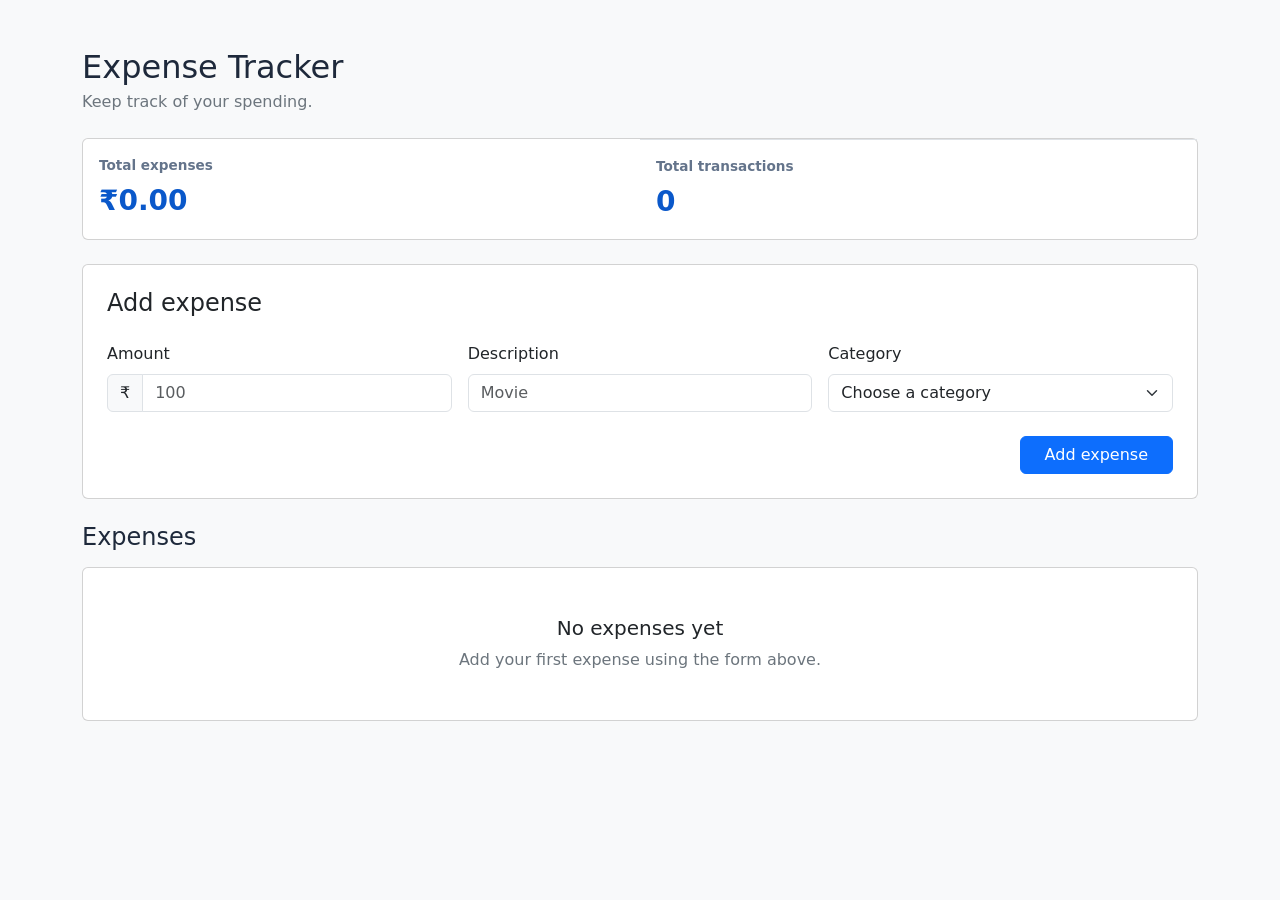
<file: index.html>
<!doctype html>
<html lang="en">
<head>
  <meta charset="utf-8">
  <meta name="viewport" content="width=device-width, initial-scale=1">
  <meta name="description" content="A simple local expense tracker">
  <title>Expense Tracker</title>
  <link href="https://cdn.jsdelivr.net/npm/bootstrap@5.3.3/dist/css/bootstrap.min.css" rel="stylesheet">
  <link rel="stylesheet" href="css/style.css">
</head>
<body>
  <main class="container py-4 py-md-5">
    <header class="mb-4">
      <h1 class="h2 mb-1">Expense Tracker</h1>
      <p class="text-secondary mb-0">Keep track of your spending.</p>
    </header>

    <section class="card mb-4" aria-label="Expense summary">
      <div class="row g-0">
        <div class="col-sm-6 p-3">
          <p class="summary-label mb-1">Total expenses</p>
          <p class="summary-value mb-0" id="total-expenses">₹0.00</p>
        </div>
        <div class="col-sm-6 p-3 border-top border-sm-start border-sm-top-0">
          <p class="summary-label mb-1">Total transactions</p>
          <p class="summary-value mb-0" id="total-transactions">0</p>
        </div>
      </div>
    </section>

    <section class="card mb-4" aria-labelledby="form-title">
      <div class="card-body p-4">
        <h2 class="h4 mb-4" id="form-title">Add expense</h2>

        <form id="expense-form" novalidate>
          <div class="row g-3">
            <div class="col-md-4">
              <label for="amount" class="form-label">Amount</label>
              <div class="input-group has-validation">
                <span class="input-group-text">₹</span>
                <input type="number" class="form-control" id="amount" min="0.01" step="0.01" placeholder="100" required>
                <div class="invalid-feedback">Enter an amount greater than 0.</div>
              </div>
            </div>
            <div class="col-md-4">
              <label for="description" class="form-label">Description</label>
              <input type="text" class="form-control" id="description" maxlength="100" placeholder="Movie" required>
              <div class="invalid-feedback">Enter a description.</div>
            </div>
            <div class="col-md-4">
              <label for="category" class="form-label">Category</label>
              <select class="form-select" id="category" required>
                <option value="" selected disabled>Choose a category</option>
                <option>Food</option>
                <option>Shopping</option>
                <option>Entertainment</option>
                <option>Travel</option>
                <option>Bills</option>
                <option>Health</option>
                <option>Education</option>
                <option>Other</option>
              </select>
              <div class="invalid-feedback">Choose a category.</div>
            </div>
          </div>
          <div class="d-flex flex-wrap gap-2 justify-content-end mt-4">
            <button type="button" class="btn btn-light d-none" id="cancel-edit">Cancel edit</button>
            <button type="submit" class="btn btn-primary px-4" id="submit-button">Add expense</button>
          </div>
        </form>
      </div>
    </section>

    <section aria-labelledby="expenses-title">
      <div class="d-flex align-items-center justify-content-between mb-3">
        <h2 class="h4 mb-0" id="expenses-title">Expenses</h2>
        <span class="text-secondary small" id="list-status" aria-live="polite"></span>
      </div>
      <div id="expense-list" class="card overflow-hidden"></div>
    </section>
  </main>
  <script src="js/app.js"></script>
</body>
</html>
</file>
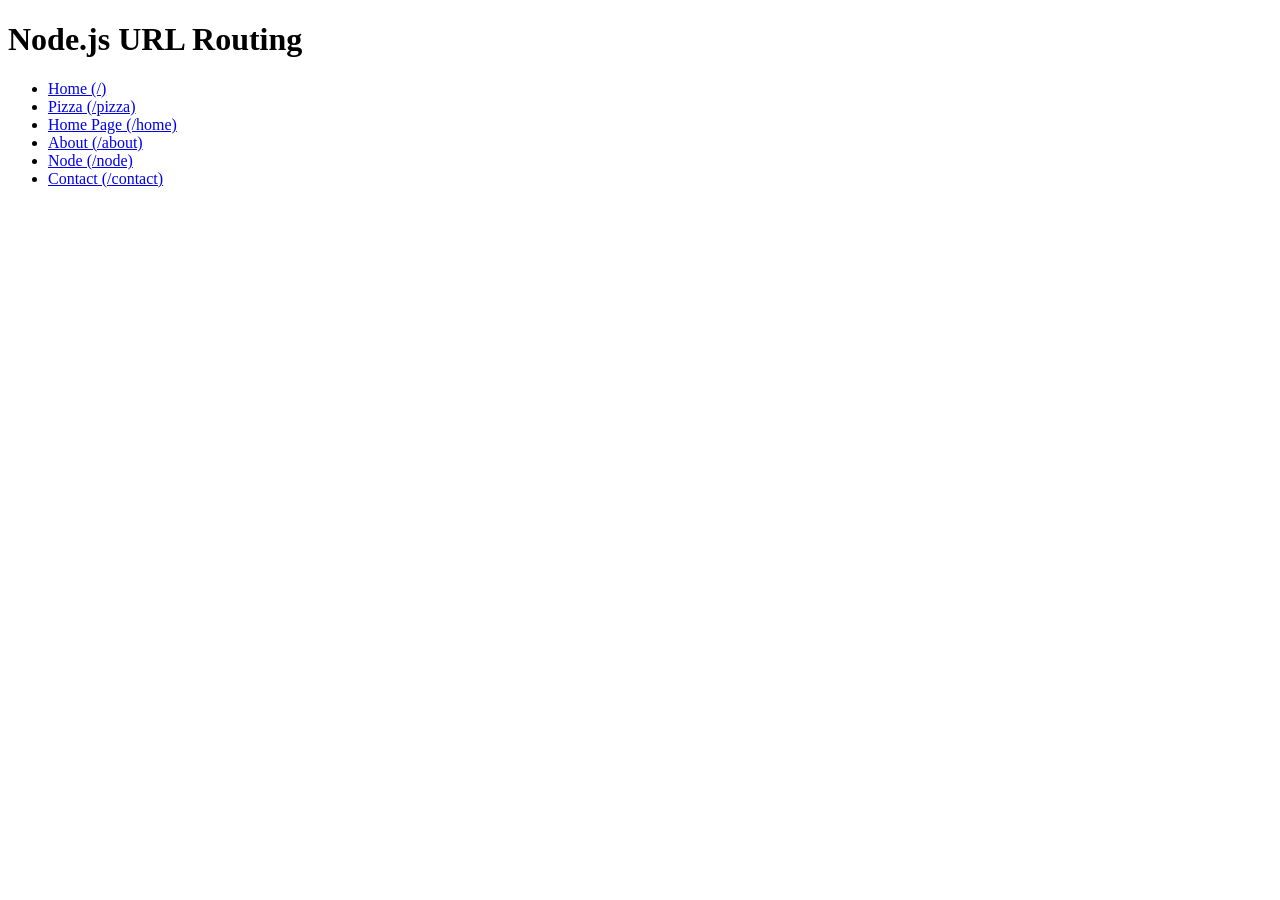
<file: nodePractice.html>
<!DOCTYPE html>
<html lang="en">
<head>
    <meta charset="UTF-8">
    <meta name="viewport" content="width=device-width, initial-scale=1.0">
    <title>Node.js URL Routing</title>
</head>
<body>
    <h1>Node.js URL Routing</h1>

    <ul>
        <li><a href="http://localhost:3000/">Home (/)</a></li>
        <li><a href="http://localhost:3000/pizza">Pizza (/pizza)</a></li>
        <li><a href="http://localhost:3000/home">Home Page (/home)</a></li>
        <li><a href="http://localhost:3000/about">About (/about)</a></li>
        <li><a href="http://localhost:3000/node">Node (/node)</a></li>
        <li><a href="http://localhost:3000/contact">Contact (/contact)</a></li>
    </ul>
</body>
</html>
</file>
<file: css/style.css>
:root {
  --ink: #1e293b;
  --muted: #64748b;
  --line: #e2e8f0;
}

body {
  color: var(--ink);
  background: #f8f9fa;
  min-height: 100vh;
}

main {
  max-width: 960px;
}

.summary-label {
  color: var(--muted);
  font-size: 0.85rem;
  font-weight: 600;
}

.summary-value {
  color: #0a58ca;
  font-size: 1.75rem;
  font-weight: 700;
}

.expense-table th {
  color: var(--muted);
  font-size: 0.75rem;
  font-weight: 700;
  text-transform: uppercase;
  white-space: nowrap;
}

.expense-table td,
.expense-table th {
  padding: 1rem;
  vertical-align: middle;
}

.category-badge {
  background: #e9ecef;
  color: #495057;
  font-weight: 600;
}

.amount-cell {
  font-variant-numeric: tabular-nums;
  font-weight: 600;
  white-space: nowrap;
}

.empty-state {
  padding: 3rem 1.5rem;
  text-align: center;
}

@media (max-width: 575.98px) {
  .border-sm-start {
    border-left: 0 !important;
  }

  .expense-table {
    min-width: 690px;
  }

  .table-wrap {
    overflow-x: auto;
  }
}
</file>
